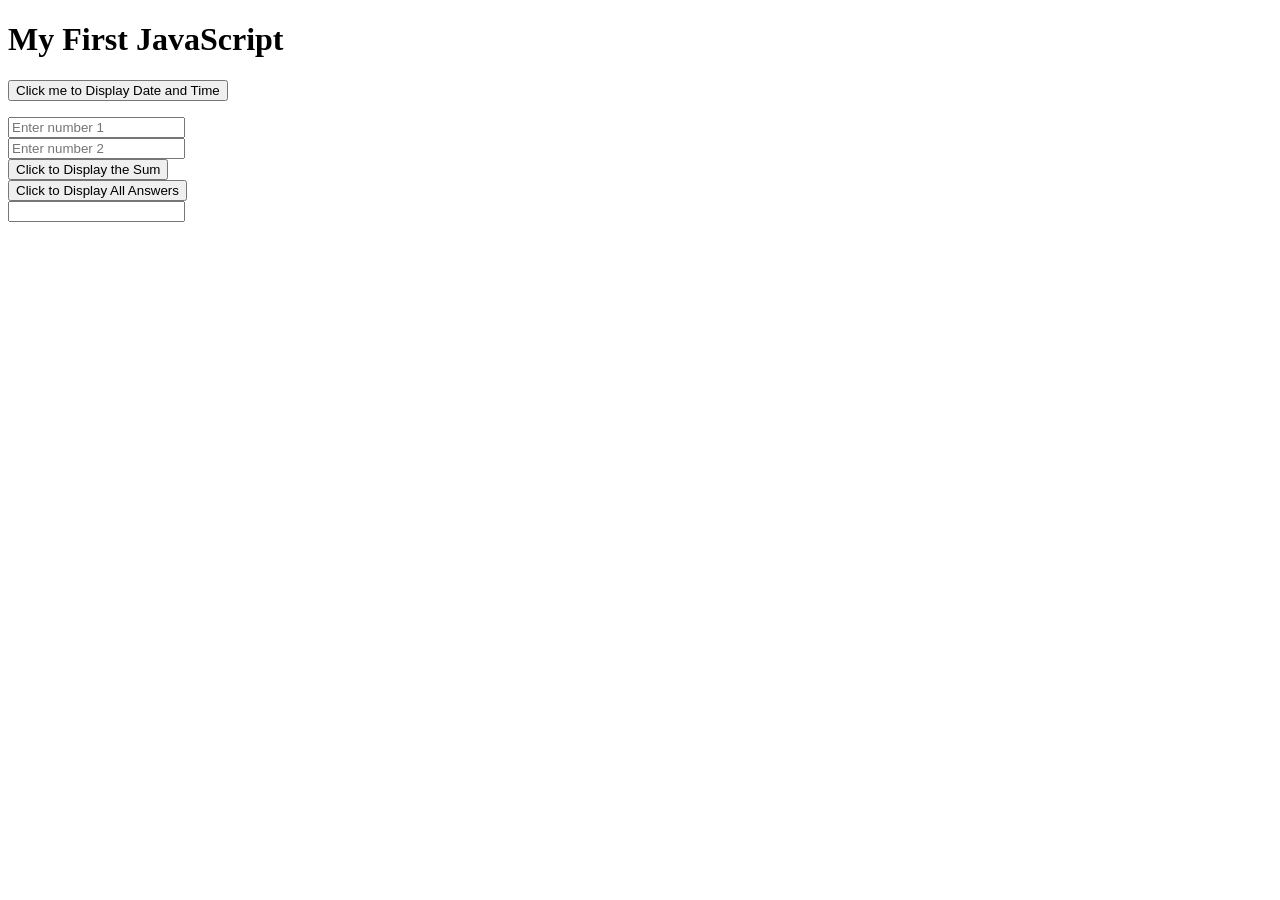
<file: aretmatic.html>
<!DOCTYPE html>
<html lang="en">
<body>

    <h1>My First JavaScript</h1>

    <button type="button" onclick="document.getElementById('demo').innerHTML = Date()">Click me to Display Date and Time</button>

    <p id="demo"></p>

    <input type="text" id="number1" placeholder="Enter number 1"> <br/>
    <input type="text" id="number2" placeholder="Enter number 2"> <br/>
    
    <!-- DALAWANG BUTTONS -->
    <button type="button" onclick="getSum()">Click to Display the Sum</button><br/>
    <button type="button" onclick="calculateAll()">Click to Display All Answers</button><br/>

    <input type="text" id="result" readonly>

</body>
</html>

<script>

function getSum() 
{
    var num1 = parseFloat(document.getElementById("number1").value);
    var num2 = parseFloat(document.getElementById("number2").value);
    var sum = num1 + num2;
    document.getElementById("result").value = "Sum: " + sum;
}
function calculateAll() 
{
    var num1 = parseFloat(document.getElementById("number1").value);
    var num2 = parseFloat(document.getElementById("number2").value);

    var sum = num1 + num2;
    var diff = num1 - num2;
    var prod = num1 * num2;
    var quot = num2 !== 0 ? (num1 / num2) : "Cannot divide by 0";

    document.getElementById("result").value = 
    "Sum: " + sum + " | Diff: " + diff + " | Prod: " + prod + " | Quot: " + quot;
}
</script>
</file>
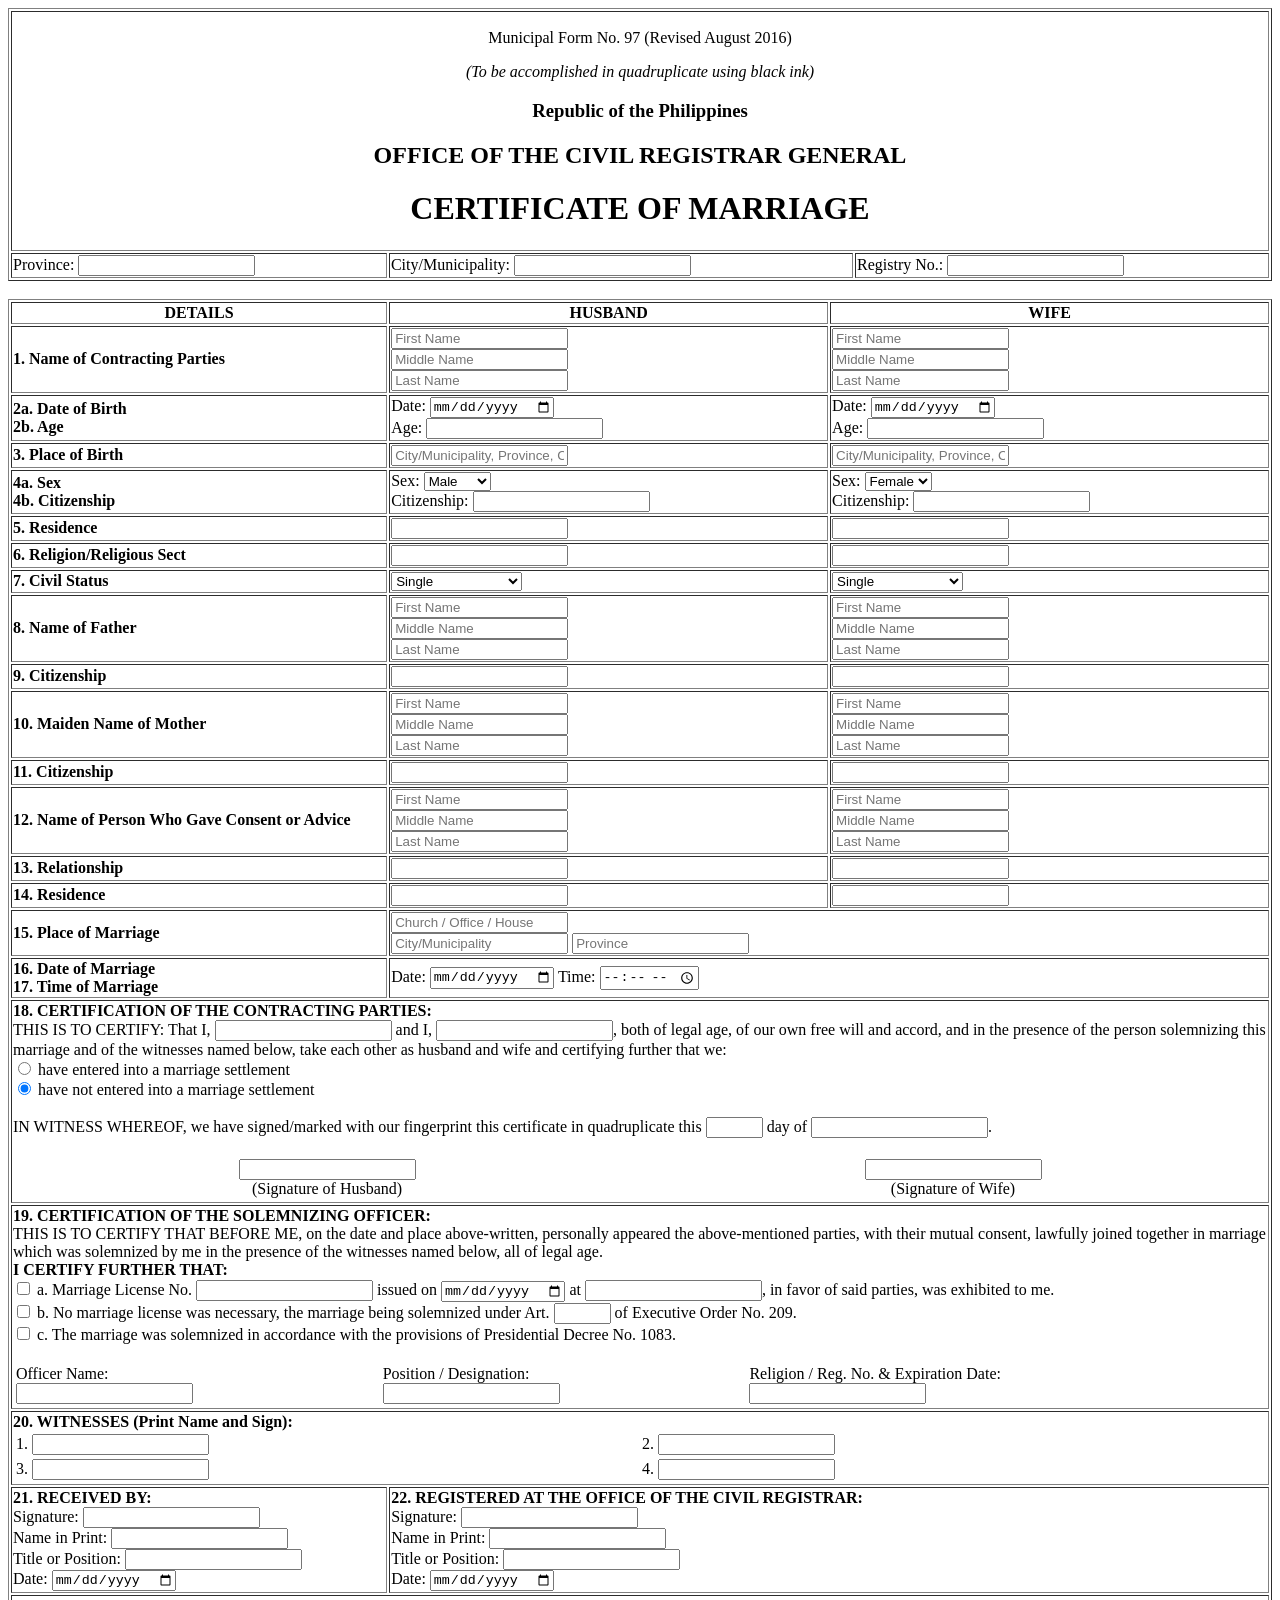
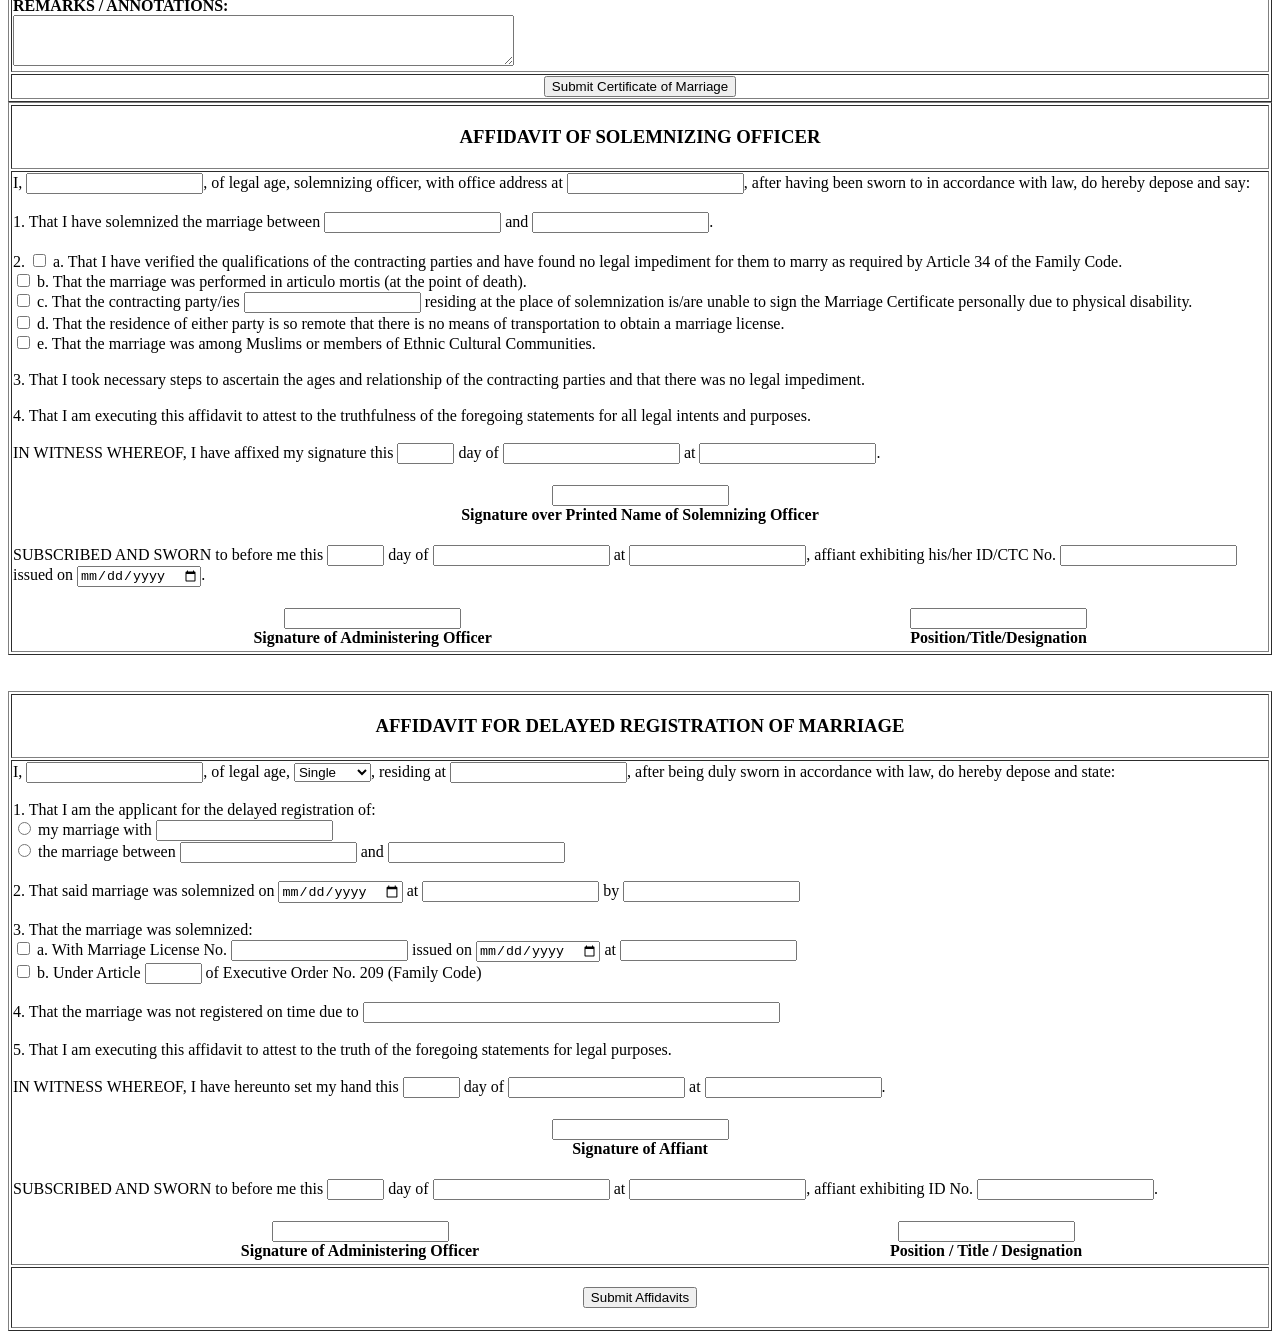
<file: certificate.html>
<!DOCTYPE html>
<html lang="en">
<head>
    <meta charset="UTF-8">
    <title>Certificate of Marriage</title>
</head>
<body>

    <form action="#" method="POST">
        
        <table border="1" width="100%">
            <tr>
                <td colspan="3" align="center">
                    <p>Municipal Form No. 97 (Revised August 2016)</p>
                    <p><i>(To be accomplished in quadruplicate using black ink)</i></p>
                    <h3>Republic of the Philippines</h3>
                    <h2>OFFICE OF THE CIVIL REGISTRAR GENERAL</h2>
                    <h1>CERTIFICATE OF MARRIAGE</h1>
                </td>
            </tr>
            <tr>
                <td>
                    <label for="province">Province:</label> 
                    <input type="text" id="province" name="province">
                </td>
                <td>
                    <label for="city_municipality">City/Municipality:</label> 
                    <input type="text" id="city_municipality" name="city_municipality">
                </td>
                <td>
                    <label for="registry_no">Registry No.:</label> 
                    <input type="text" id="registry_no" name="registry_no">
                </td>
            </tr>
        </table>

        <br>

        <table border="1" width="100%">
            <thead>
                <tr>
                    <th width="30%">DETAILS</th>
                    <th width="35%">HUSBAND</th>
                    <th width="35%">WIFE</th>
                </tr>
            </thead>
            <tbody>
                <tr>
                    <td><b>1. Name of Contracting Parties</b></td>
                    <td>
                        <input type="text" name="h_first_name" placeholder="First Name"><br>
                        <input type="text" name="h_middle_name" placeholder="Middle Name"><br>
                        <input type="text" name="h_last_name" placeholder="Last Name">
                    </td>
                    <td>
                        <input type="text" name="w_first_name" placeholder="First Name"><br>
                        <input type="text" name="w_middle_name" placeholder="Middle Name"><br>
                        <input type="text" name="w_last_name" placeholder="Last Name">
                    </td>
                </tr>

                <tr>
                    <td>
                        <b>2a. Date of Birth</b><br>
                        <b>2b. Age</b>
                    </td>
                    <td>
                        Date: <input type="date" name="h_dob"><br>
                        Age: <input type="number" name="h_age">
                    </td>
                    <td>
                        Date: <input type="date" name="w_dob"><br>
                        Age: <input type="number" name="w_age">
                    </td>
                </tr>

                <tr>
                    <td><b>3. Place of Birth</b></td>
                    <td><input type="text" name="h_pob" placeholder="City/Municipality, Province, Country"></td>
                    <td><input type="text" name="w_pob" placeholder="City/Municipality, Province, Country"></td>
                </tr>

                <tr>
                    <td>
                        <b>4a. Sex</b><br>
                        <b>4b. Citizenship</b>
                    </td>
                    <td>
                        Sex: 
                        <select name="h_sex">
                            <option value="Male">Male</option>
                            <option value="Female">Female</option>
                        </select><br>
                        Citizenship: <input type="text" name="h_citizenship">
                    </td>
                    <td>
                        Sex: 
                        <select name="w_sex">
                            <option value="Male">Male</option>
                            <option value="Female" selected>Female</option>
                        </select><br>
                        Citizenship: <input type="text" name="w_citizenship">
                    </td>
                </tr>

                <tr>
                    <td><b>5. Residence</b></td>
                    <td><input type="text" name="h_residence"></td>
                    <td><input type="text" name="w_residence"></td>
                </tr>

                <tr>
                    <td><b>6. Religion/Religious Sect</b></td>
                    <td><input type="text" name="h_religion"></td>
                    <td><input type="text" name="w_religion"></td>
                </tr>

                <tr>
                    <td><b>7. Civil Status</b></td>
                    <td>
                        <select name="h_civil_status">
                            <option value="Single">Single</option>
                            <option value="Widowed">Widowed</option>
                            <option value="Divorced">Divorced/Annulled</option>
                        </select>
                    </td>
                    <td>
                        <select name="w_civil_status">
                            <option value="Single">Single</option>
                            <option value="Widowed">Widowed</option>
                            <option value="Divorced">Divorced/Annulled</option>
                        </select>
                    </td>
                </tr>

                <tr>
                    <td><b>8. Name of Father</b></td>
                    <td>
                        <input type="text" name="h_father_first" placeholder="First Name"><br>
                        <input type="text" name="h_father_middle" placeholder="Middle Name"><br>
                        <input type="text" name="h_father_last" placeholder="Last Name">
                    </td>
                    <td>
                        <input type="text" name="w_father_first" placeholder="First Name"><br>
                        <input type="text" name="w_father_middle" placeholder="Middle Name"><br>
                        <input type="text" name="w_father_last" placeholder="Last Name">
                    </td>
                </tr>

                <tr>
                    <td><b>9. Citizenship</b></td>
                    <td><input type="text" name="h_father_citizenship"></td>
                    <td><input type="text" name="w_father_citizenship"></td>
                </tr>

                <tr>
                    <td><b>10. Maiden Name of Mother</b></td>
                    <td>
                        <input type="text" name="h_mother_first" placeholder="First Name"><br>
                        <input type="text" name="h_mother_middle" placeholder="Middle Name"><br>
                        <input type="text" name="h_mother_last" placeholder="Last Name">
                    </td>
                    <td>
                        <input type="text" name="w_mother_first" placeholder="First Name"><br>
                        <input type="text" name="w_mother_middle" placeholder="Middle Name"><br>
                        <input type="text" name="w_mother_last" placeholder="Last Name">
                    </td>
                </tr>

                <tr>
                    <td><b>11. Citizenship</b></td>
                    <td><input type="text" name="h_mother_citizenship"></td>
                    <td><input type="text" name="w_mother_citizenship"></td>
                </tr>

                <tr>
                    <td><b>12. Name of Person Who Gave Consent or Advice</b></td>
                    <td>
                        <input type="text" name="h_consent_first" placeholder="First Name"><br>
                        <input type="text" name="h_consent_middle" placeholder="Middle Name"><br>
                        <input type="text" name="h_consent_last" placeholder="Last Name">
                    </td>
                    <td>
                        <input type="text" name="w_consent_first" placeholder="First Name"><br>
                        <input type="text" name="w_consent_middle" placeholder="Middle Name"><br>
                        <input type="text" name="w_consent_last" placeholder="Last Name">
                    </td>
                </tr>

                <tr>
                    <td><b>13. Relationship</b></td>
                    <td><input type="text" name="h_consent_relation"></td>
                    <td><input type="text" name="w_consent_relation"></td>
                </tr>

                <tr>
                    <td><b>14. Residence</b></td>
                    <td><input type="text" name="h_consent_residence"></td>
                    <td><input type="text" name="w_consent_residence"></td>
                </tr>

                <tr>
                    <td><b>15. Place of Marriage</b></td>
                    <td colspan="2">
                        <input type="text" name="place_of_marriage" placeholder="Church / Office / House"><br>
                        <input type="text" name="marriage_city" placeholder="City/Municipality">
                        <input type="text" name="marriage_province" placeholder="Province">
                    </td>
                </tr>
                <tr>
                    <td>
                        <b>16. Date of Marriage</b><br>
                        <b>17. Time of Marriage</b>
                    </td>
                    <td colspan="2">
                        Date: <input type="date" name="date_of_marriage">
                        Time: <input type="time" name="time_of_marriage">
                    </td>
                </tr>

                <tr>
                    <td colspan="3">
                        <b>18. CERTIFICATION OF THE CONTRACTING PARTIES:</b><br>
                        THIS IS TO CERTIFY: That I, <input type="text" name="h_full_name_cert"> and I, <input type="text" name="w_full_name_cert">, both of legal age, of our own free will and accord, and in the presence of the person solemnizing this marriage and of the witnesses named below, take each other as husband and wife and certifying further that we:<br>
                        <input type="radio" id="settlement_yes" name="settlement" value="entered">
                        <label for="settlement_yes">have entered into a marriage settlement</label><br>
                        <input type="radio" id="settlement_no" name="settlement" value="not_entered" checked>
                        <label for="settlement_no">have not entered into a marriage settlement</label><br><br>
                        IN WITNESS WHEREOF, we have signed/marked with our fingerprint this certificate in quadruplicate this <input type="text" name="cert_day" size="5"> day of <input type="text" name="cert_month_year">.<br><br>
                        <table border="0" width="100%">
                            <tr>
                                <td align="center">
                                    <input type="text" name="husband_signature_name"><br>
                                    (Signature of Husband)
                                </td>
                                <td align="center">
                                    <input type="text" name="wife_signature_name"><br>
                                    (Signature of Wife)
                                </td>
                            </tr>
                        </table>
                    </td>
                </tr>

                <tr>
                    <td colspan="3">
                        <b>19. CERTIFICATION OF THE SOLEMNIZING OFFICER:</b><br>
                        THIS IS TO CERTIFY THAT BEFORE ME, on the date and place above-written, personally appeared the above-mentioned parties, with their mutual consent, lawfully joined together in marriage which was solemnized by me in the presence of the witnesses named below, all of legal age.<br>
                        <b>I CERTIFY FURTHER THAT:</b><br>
                        <input type="checkbox" name="lic_type_a"> a. Marriage License No. <input type="text" name="lic_no"> issued on <input type="date" name="lic_date"> at <input type="text" name="lic_place">, in favor of said parties, was exhibited to me.<br>
                        <input type="checkbox" name="lic_type_b"> b. No marriage license was necessary, the marriage being solemnized under Art. <input type="text" name="art_no" size="5"> of Executive Order No. 209.<br>
                        <input type="checkbox" name="lic_type_c"> c. The marriage was solemnized in accordance with the provisions of Presidential Decree No. 1083.<br><br>
                        
                        <table border="0" width="100%">
                            <tr>
                                <td>
                                    <label>Officer Name:</label><br>
                                    <input type="text" name="solemnizing_officer_name">
                                </td>
                                <td>
                                    <label>Position / Designation:</label><br>
                                    <input type="text" name="solemnizing_officer_position">
                                </td>
                                <td>
                                    <label>Religion / Reg. No. & Expiration Date:</label><br>
                                    <input type="text" name="solemnizing_officer_registry">
                                </td>
                            </tr>
                        </table>
                    </td>
                </tr>

                <tr>
                    <td colspan="3">
                        <b>20. WITNESSES (Print Name and Sign):</b><br>
                        <table border="0" width="100%">
                            <tr>
                                <td>1. <input type="text" name="witness_1"></td>
                                <td>2. <input type="text" name="witness_2"></td>
                            </tr>
                            <tr>
                                <td>3. <input type="text" name="witness_3"></td>
                                <td>4. <input type="text" name="witness_4"></td>
                            </tr>
                        </table>
                    </td>
                </tr>

                <tr>
                    <td colspan="1">
                        <b>21. RECEIVED BY:</b><br>
                        Signature: <input type="text" name="rec_by_sig"><br>
                        Name in Print: <input type="text" name="rec_by_name"><br>
                        Title or Position: <input type="text" name="rec_by_title"><br>
                        Date: <input type="date" name="rec_by_date">
                    </td>
                    <td colspan="2">
                        <b>22. REGISTERED AT THE OFFICE OF THE CIVIL REGISTRAR:</b><br>
                        Signature: <input type="text" name="reg_by_sig"><br>
                        Name in Print: <input type="text" name="reg_by_name"><br>
                        Title or Position: <input type="text" name="reg_by_title"><br>
                        Date: <input type="date" name="reg_by_date">
                    </td>
                </tr>

                <tr>
                    <td colspan="3">
                        <label for="remarks"><b>REMARKS / ANNOTATIONS:</b></label><br>
                        <textarea id="remarks" name="remarks" rows="3" cols="60"></textarea>
                    </td>
                </tr>

                <tr>
                    <td colspan="3" align="center">
                        <input type="submit" value="Submit Certificate of Marriage">
                    </td>
                </tr>
            </tbody>
        </table>
        <table border="1" width="100%">
            <tr>
                <td align="center">
                    <h3>AFFIDAVIT OF SOLEMNIZING OFFICER</h3>
                </td>
            </tr>
            <tr>
                <td>
                    I, <input type="text" name="affiant_name">, of legal age, solemnizing officer, with office address at <input type="text" name="affiant_address">, after having been sworn to in accordance with law, do hereby depose and say:<br><br>

                    1. That I have solemnized the marriage between <input type="text" name="husband_name"> and <input type="text" name="wife_name">.<br><br>

                    2. <input type="checkbox" name="cond_a"> a. That I have verified the qualifications of the contracting parties and have found no legal impediment for them to marry as required by Article 34 of the Family Code.<br>
                    <input type="checkbox" name="cond_b"> b. That the marriage was performed in articulo mortis (at the point of death).<br>
                    <input type="checkbox" name="cond_c"> c. That the contracting party/ies <input type="text" name="party_residence_name"> residing at the place of solemnization is/are unable to sign the Marriage Certificate personally due to physical disability.<br>
                    <input type="checkbox" name="cond_d"> d. That the residence of either party is so remote that there is no means of transportation to obtain a marriage license.<br>
                    <input type="checkbox" name="cond_e"> e. That the marriage was among Muslims or members of Ethnic Cultural Communities.<br><br>

                    3. That I took necessary steps to ascertain the ages and relationship of the contracting parties and that there was no legal impediment.<br><br>

                    4. That I am executing this affidavit to attest to the truthfulness of the foregoing statements for all legal intents and purposes.<br><br>

                    IN WITNESS WHEREOF, I have affixed my signature this <input type="text" name="officer_sig_day" size="5"> day of <input type="text" name="officer_sig_month_year"> at <input type="text" name="officer_sig_place">.<br><br>

                    <table border="0" width="100%">
                        <tr>
                            <td align="center">
                                <input type="text" name="solemnizing_officer_sig"><br>
                                <b>Signature over Printed Name of Solemnizing Officer</b>
                            </td>
                        </tr>
                    </table>
                    <br>

                    SUBSCRIBED AND SWORN to before me this <input type="text" name="sworn_day" size="5"> day of <input type="text" name="sworn_month_year"> at <input type="text" name="sworn_place">, affiant exhibiting his/her ID/CTC No. <input type="text" name="officer_id_no"> issued on <input type="date" name="officer_id_date">.<br><br>

                    <table border="0" width="100%">
                        <tr>
                            <td align="center">
                                <input type="text" name="admin_officer_sig"><br>
                                <b>Signature of Administering Officer</b>
                            </td>
                            <td align="center">
                                <input type="text" name="admin_officer_position"><br>
                                <b>Position/Title/Designation</b>
                            </td>
                        </tr>
                    </table>
                </td>
            </tr>
        </table>

        <br><br>

        <table border="1" width="100%">
            <tr>
                <td align="center">
                    <h3>AFFIDAVIT FOR DELAYED REGISTRATION OF MARRIAGE</h3>
                </td>
            </tr>
            <tr>
                <td>
                    I, <input type="text" name="delayed_affiant_name">, of legal age, <select name="delayed_affiant_status"><option value="Single">Single</option><option value="Married">Married</option><option value="Widowed">Widowed</option></select>, residing at <input type="text" name="delayed_affiant_address">, after being duly sworn in accordance with law, do hereby depose and state:<br><br>

                    1. That I am the applicant for the delayed registration of:<br>
                    <input type="radio" name="delayed_type" value="own"> my marriage with <input type="text" name="spouse_name"><br>
                    <input type="radio" name="delayed_type" value="others"> the marriage between <input type="text" name="other_husband"> and <input type="text" name="other_wife"><br><br>

                    2. That said marriage was solemnized on <input type="date" name="delayed_marriage_date"> at <input type="text" name="delayed_marriage_place"> by <input type="text" name="delayed_solemnizer"><br><br>

                    3. That the marriage was solemnized:<br>
                    <input type="checkbox" name="del_lic_yes"> a. With Marriage License No. <input type="text" name="del_lic_no"> issued on <input type="date" name="del_lic_date"> at <input type="text" name="del_lic_place"><br>
                    <input type="checkbox" name="del_lic_no"> b. Under Article <input type="text" name="del_art_no" size="5"> of Executive Order No. 209 (Family Code)<br><br>

                    4. That the marriage was not registered on time due to <input type="text" name="delayed_reason" size="50"><br><br>

                    5. That I am executing this affidavit to attest to the truth of the foregoing statements for legal purposes.<br><br>

                    IN WITNESS WHEREOF, I have hereunto set my hand this <input type="text" name="delayed_sig_day" size="5"> day of <input type="text" name="delayed_sig_month_year"> at <input type="text" name="delayed_sig_place">.<br><br>

                    <table border="0" width="100%">
                        <tr>
                            <td align="center">
                                <input type="text" name="affiant_signature"><br>
                                <b>Signature of Affiant</b>
                            </td>
                        </tr>
                    </table>
                    <br>

                    SUBSCRIBED AND SWORN to before me this <input type="text" name="del_sworn_day" size="5"> day of <input type="text" name="del_sworn_month_year"> at <input type="text" name="del_sworn_place">, affiant exhibiting ID No. <input type="text" name="del_affiant_id">.<br><br>

                    <table border="0" width="100%">
                        <tr>
                            <td align="center">
                                <input type="text" name="del_admin_sig"><br>
                                <b>Signature of Administering Officer</b>
                            </td>
                            <td align="center">
                                <input type="text" name="del_admin_title"><br>
                                <b>Position / Title / Designation</b>
                            </td>
                        </tr>
                    </table>
                </td>
            </tr>
            <tr>
                <td align="center">
                    <br>
                    <input type="submit" value="Submit Affidavits">
                    <br><br>
                </td>
            </tr>
        </table>
    </form>

</body>
</html>
</file>
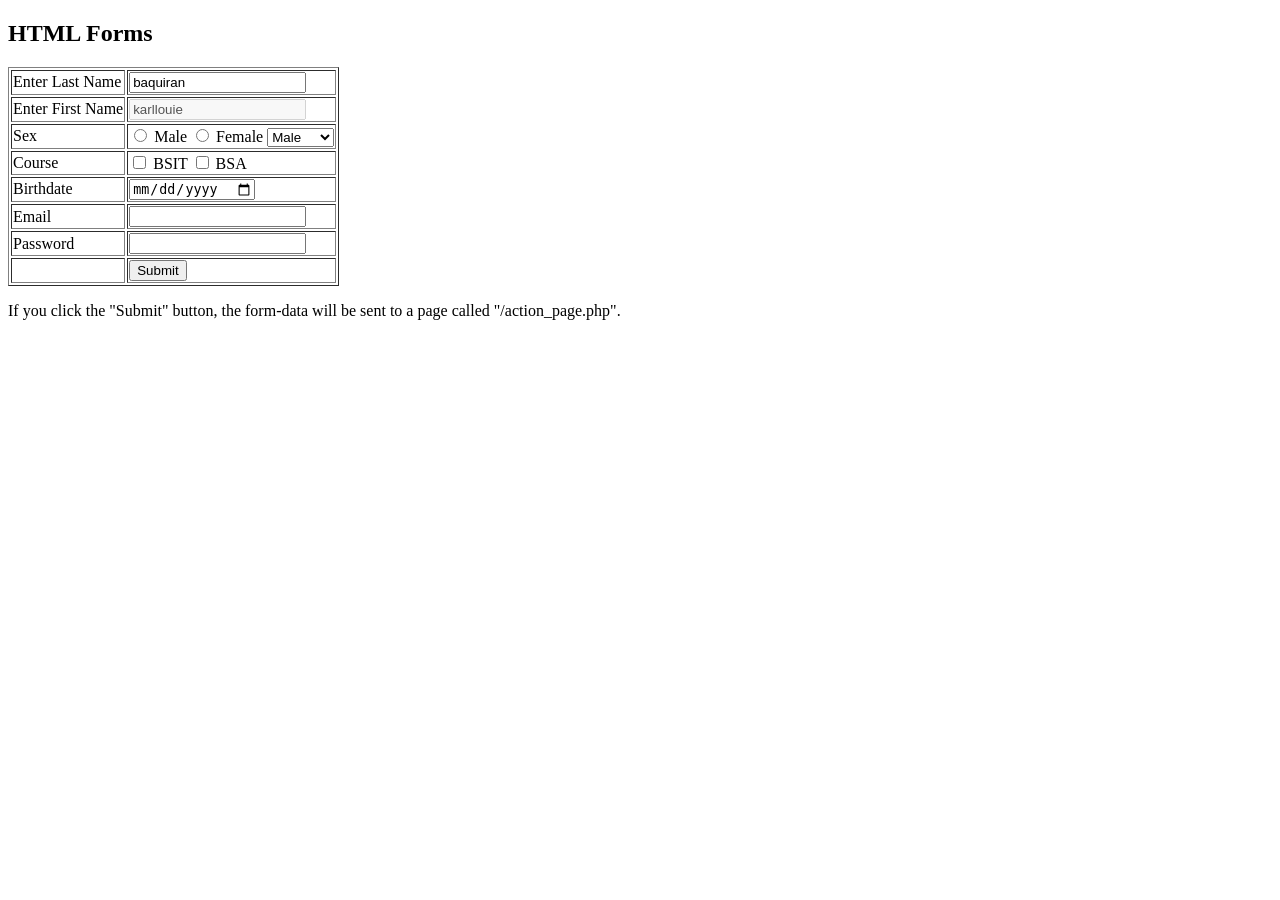
<file: Untitled-1.html>
<!DOCTYPE html>
<html>
<body>

<h2>HTML Forms</h2>

<form action="/action_page.php">
  <input type="hidden" name="id" value="23443234">
  <table border="1">
    <tr>
      <td>Enter Last Name</td>
      <td><input type="text" name="txtLastname" placeholder="Enter Last Name" value="baquiran" readonly/></td>
    </tr>
    <tr>
      <td>Enter First Name</td>
      <td><input type="text" name="txtFirstname" placeholder="Enter First Name" value="karllouie" disabled/></td>
    </tr>
    <tr>
      <td>Sex</td>
      <td>
          <input type="radio" name="sex" value="Male"> Male
          <input type="radio" name="sex" value="Female"/> Female
          <select name="sex">
            <option value="Male">Male</option>
            <option value="Female">Female</option>
          </select>
      </td>
    </tr>
    <tr>
      <td>Course</td>
      <td>
          <input type="checkbox" name="course" value="BSIT"> BSIT
          <input type="checkbox" name="course" value="BSA"/> BSA
      </td>
    </tr>
    <tr>
      <td>Birthdate</td>
      <td>
          <input type="date" name="birthdate" value="" />
      </td>
    </tr>
    <tr>
      <td>Email</td>
      <td>
      <input type="email" name="email" value="" />
      </td>
    </tr>
    <tr>
      <td>Password</td>
      <td>
      <input type="password" name="password" value="" />
      </td>
    </tr>
    
    <tr>
      <td>&nbsp;</td>
      <td><input type="submit" value="Submit"></td>
    </tr>
    
    
  </table>
</form> 

<p>If you click the "Submit" button, the form-data will be sent to a page called "/action_page.php".</p>
</body>
</html>
</file>
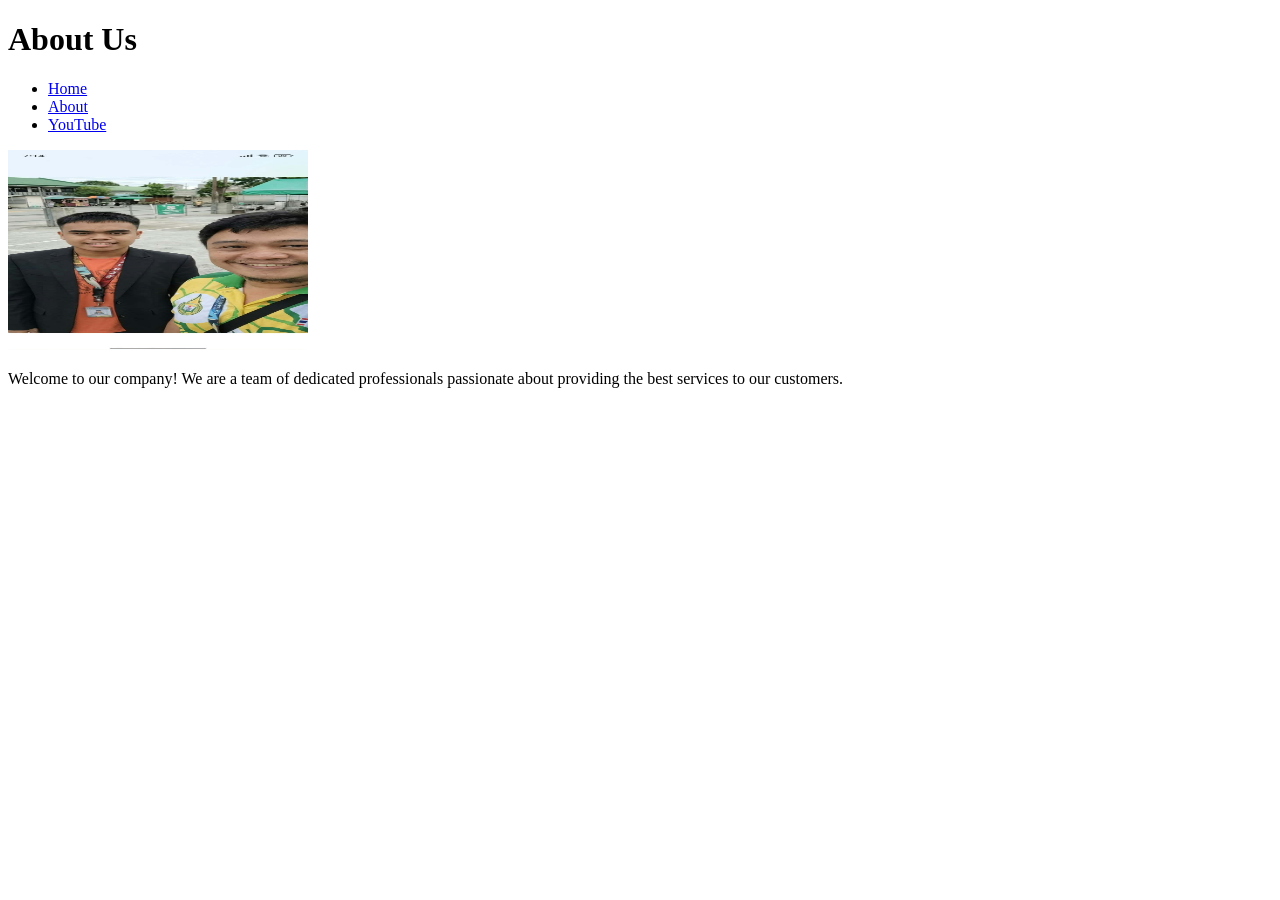
<file: pages/about.html>
<!DOCTYPE html>
<html lang="en">
<head>
    <meta charset="UTF-8">
    <meta name="viewport" content="width=device-width, initial-scale=1.0">
    <title>About Us</title>
</head>
<body>
    <h1>About Us</h1>
    <nav>
        <ul>
            <li><a href="../index.html">Home</a></li>
            <li><a href="about.html">About</a></li>
            <li><a href="https://www.youtube.com">YouTube</a></li>
        </ul>
    </nav>
    <img src="../images/pic1.jpg" width="300" height="200" >
    <p>Welcome to our company! We are a team of dedicated professionals passionate about providing the best services to our customers.</p>
</body>
</html>
</file>
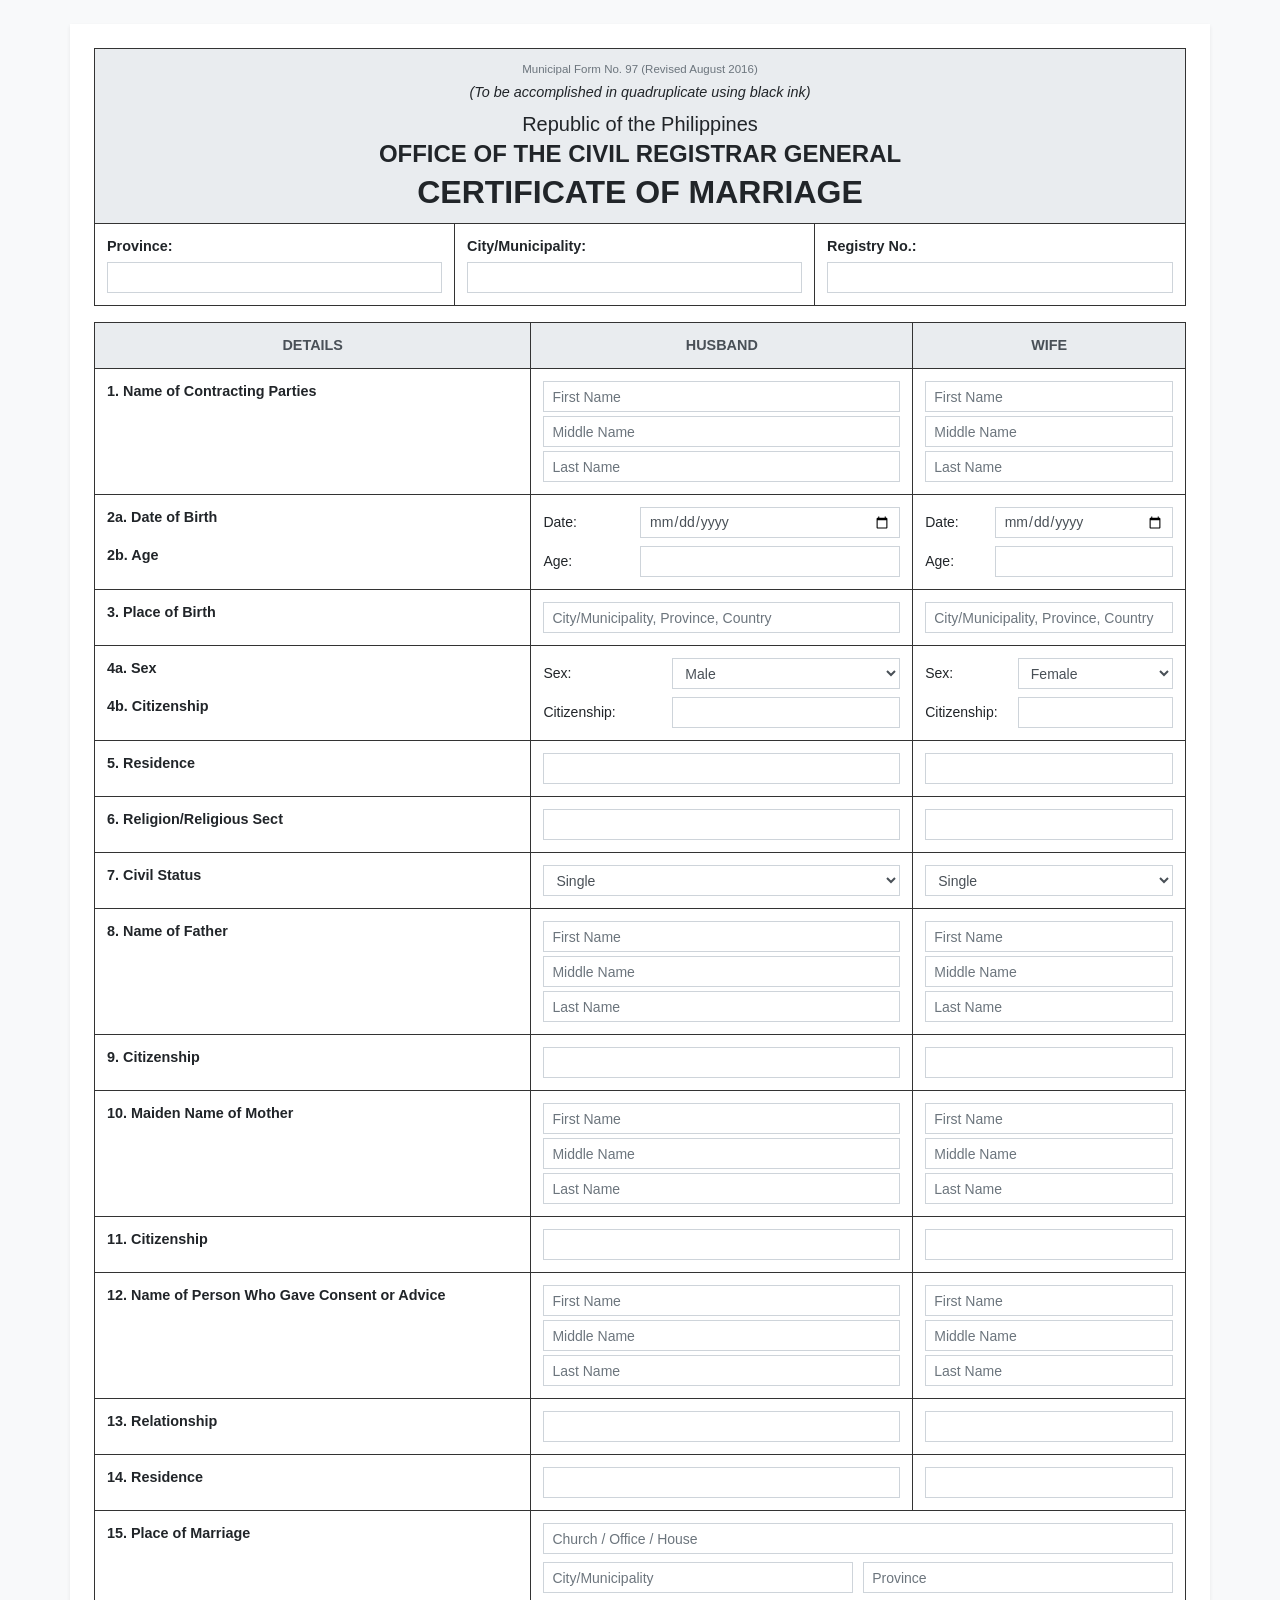
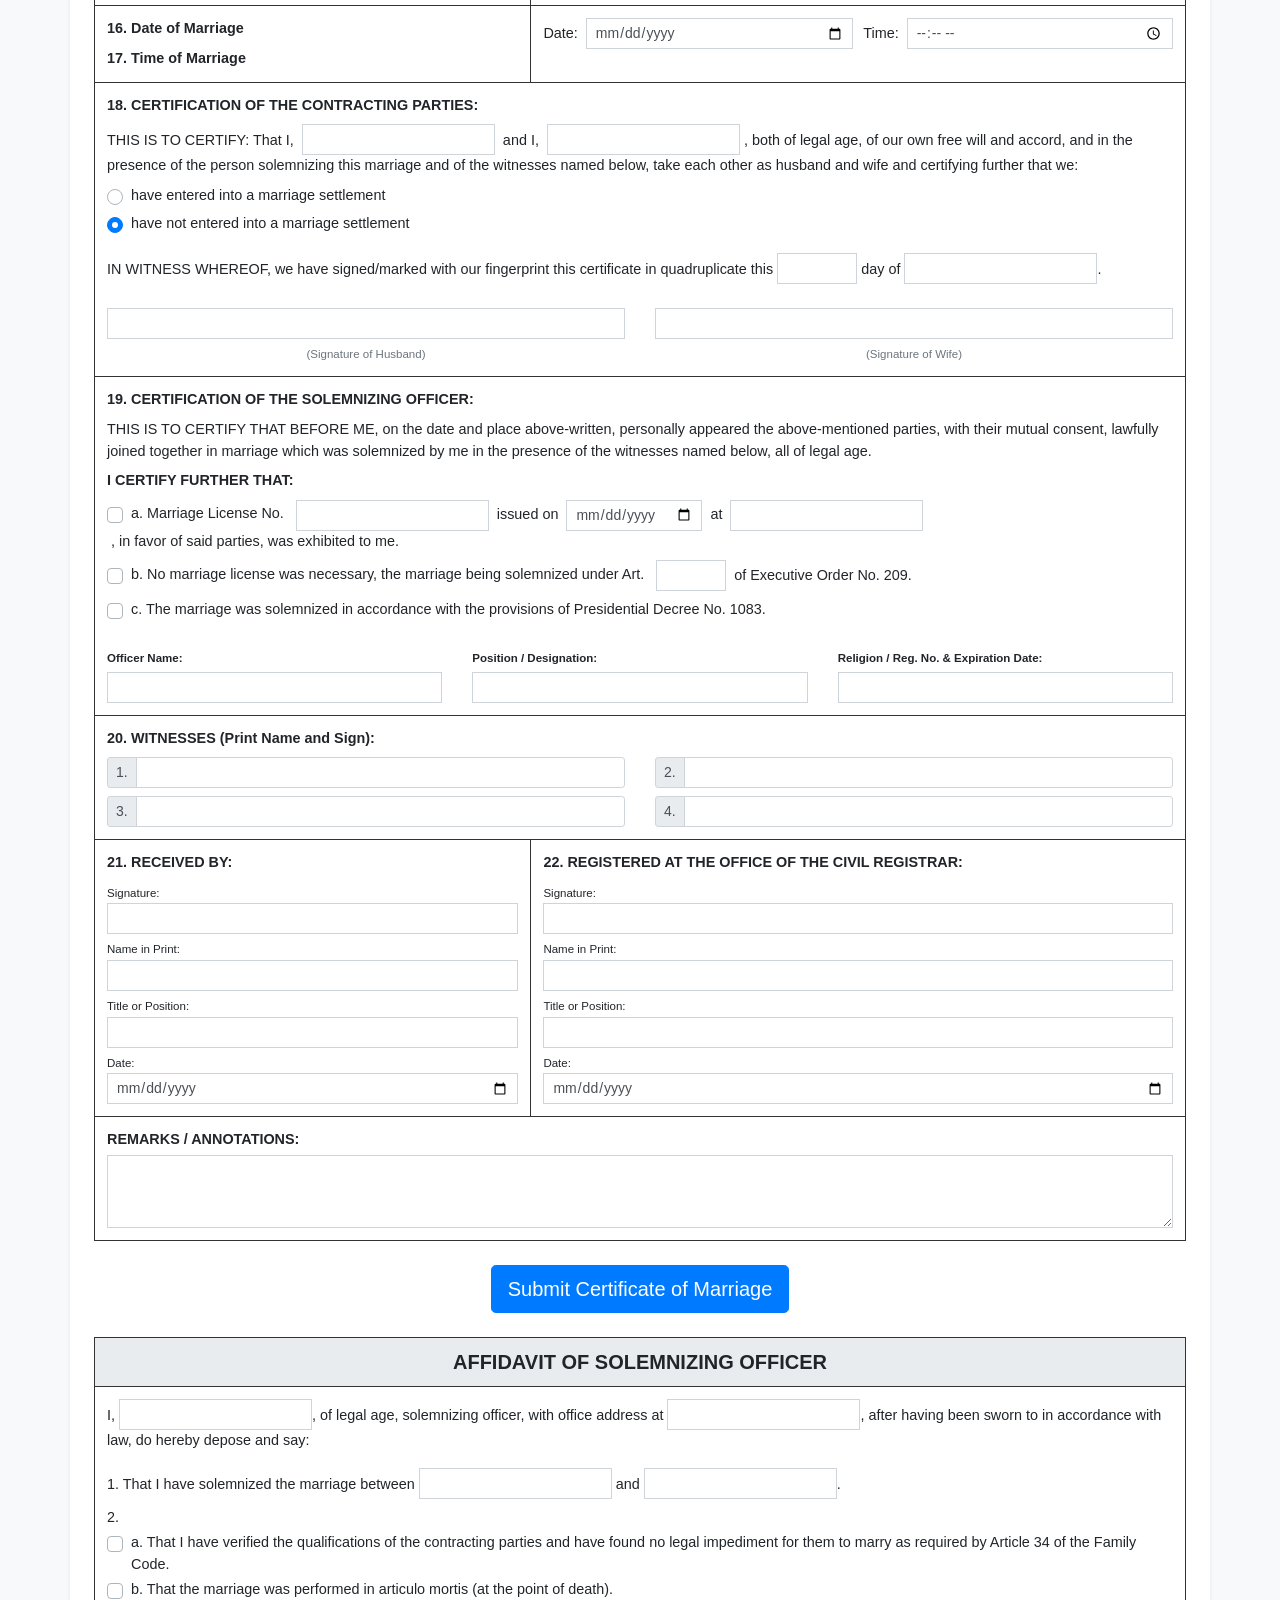
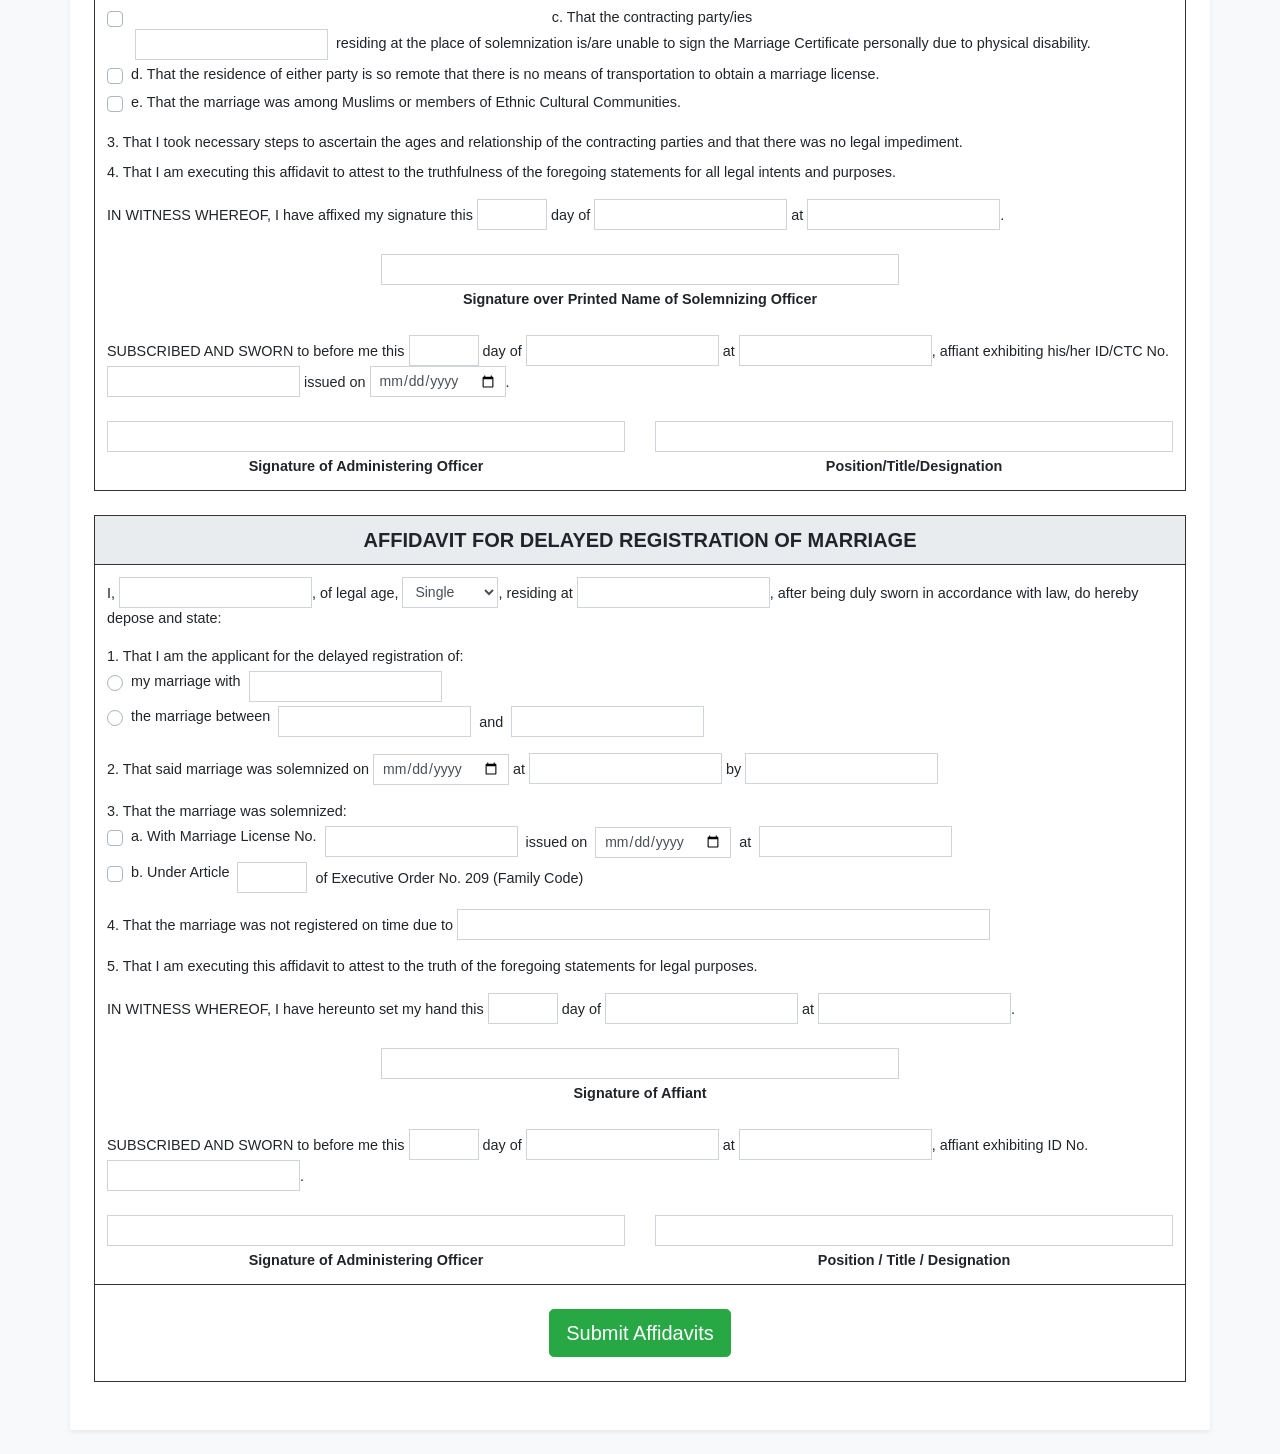
<file: pages/certificate.html>
<!DOCTYPE html>
<html lang="en">
<head>
    <meta charset="UTF-8">
    <meta name="viewport" content="width=device-width, initial-scale=1, shrink-to-fit=no">
    <title>Certificate of Marriage</title>
    <!-- Bootstrap 4 CSS -->
    <link rel="stylesheet" href="https://cdn.jsdelivr.net/npm/bootstrap@4.6.2/dist/css/bootstrap.min.css">
    <style>
        body { font-size: 0.9rem; background-color: #f8f9fa; }
        .table-bordered td, .table-bordered th { border: 1px solid #333 !important; }
        .form-control-sm { border-radius: 0; }
        .bg-light-header { background-color: #e9ecef; }
    </style>
</head>
<body class="py-4">

<div class="container bg-white p-4 shadow-sm">
    <form action="#" method="POST">
        
        <!-- Header Table -->
        <div class="table-responsive mb-3">
            <table class="table table-bordered mb-0">
                <tbody>
                    <tr class="text-center">
                        <td colspan="3" class="bg-light-header">
                            <p class="mb-1 text-muted small">Municipal Form No. 97 (Revised August 2016)</p>
                            <p class="mb-2"><i>(To be accomplished in quadruplicate using black ink)</i></p>
                            <h5 class="mb-1">Republic of the Philippines</h5>
                            <h4 class="mb-1 font-weight-bold">OFFICE OF THE CIVIL REGISTRAR GENERAL</h4>
                            <h2 class="mb-0 font-weight-bold text-uppercase">Certificate of Marriage</h2>
                        </td>
                    </tr>
                    <tr>
                        <td style="width: 33%;">
                            <div class="form-group mb-0">
                                <label for="province" class="font-weight-bold mb-1">Province:</label>
                                <input type="text" class="form-control form-control-sm" id="province" name="province">
                            </div>
                        </td>
                        <td style="width: 33%;">
                            <div class="form-group mb-0">
                                <label for="city_municipality" class="font-weight-bold mb-1">City/Municipality:</label>
                                <input type="text" class="form-control form-control-sm" id="city_municipality" name="city_municipality">
                            </div>
                        </td>
                        <td style="width: 34%;">
                            <div class="form-group mb-0">
                                <label for="registry_no" class="font-weight-bold mb-1">Registry No.:</label>
                                <input type="text" class="form-control form-control-sm" id="registry_no" name="registry_no">
                            </div>
                        </td>
                    </tr>
                </tbody>
            </table>
        </div>

        <!-- Main Form Details -->
        <div class="table-responsive mb-4">
            <table class="table table-bordered mb-0 align-middle">
                <thead class="thead-light text-center">
                    <tr>
                        <th style="width: 30%;">DETAILS</th>
                        <th style="width: 35%;">HUSBAND</th>
                        <th style="width: 35%;">WIFE</th>
                    </tr>
                </thead>
                <tbody>
                    <tr>
                        <td class="font-weight-bold">1. Name of Contracting Parties</td>
                        <td>
                            <input type="text" class="form-control form-control-sm mb-1" name="h_first_name" placeholder="First Name">
                            <input type="text" class="form-control form-control-sm mb-1" name="h_middle_name" placeholder="Middle Name">
                            <input type="text" class="form-control form-control-sm" name="h_last_name" placeholder="Last Name">
                        </td>
                        <td>
                            <input type="text" class="form-control form-control-sm mb-1" name="w_first_name" placeholder="First Name">
                            <input type="text" class="form-control form-control-sm mb-1" name="w_middle_name" placeholder="Middle Name">
                            <input type="text" class="form-control form-control-sm" name="w_last_name" placeholder="Last Name">
                        </td>
                    </tr>

                    <tr>
                        <td>
                            <div class="font-weight-bold">2a. Date of Birth</div>
                            <div class="font-weight-bold mt-3">2b. Age</div>
                        </td>
                        <td>
                            <div class="form-group row mb-2">
                                <label class="col-sm-3 col-form-label col-form-label-sm">Date:</label>
                                <div class="col-sm-9"><input type="date" class="form-control form-control-sm" name="h_dob"></div>
                            </div>
                            <div class="form-group row mb-0">
                                <label class="col-sm-3 col-form-label col-form-label-sm">Age:</label>
                                <div class="col-sm-9"><input type="number" class="form-control form-control-sm" name="h_age"></div>
                            </div>
                        </td>
                        <td>
                            <div class="form-group row mb-2">
                                <label class="col-sm-3 col-form-label col-form-label-sm">Date:</label>
                                <div class="col-sm-9"><input type="date" class="form-control form-control-sm" name="w_dob"></div>
                            </div>
                            <div class="form-group row mb-0">
                                <label class="col-sm-3 col-form-label col-form-label-sm">Age:</label>
                                <div class="col-sm-9"><input type="number" class="form-control form-control-sm" name="w_age"></div>
                            </div>
                        </td>
                    </tr>

                    <tr>
                        <td class="font-weight-bold">3. Place of Birth</td>
                        <td><input type="text" class="form-control form-control-sm" name="h_pob" placeholder="City/Municipality, Province, Country"></td>
                        <td><input type="text" class="form-control form-control-sm" name="w_pob" placeholder="City/Municipality, Province, Country"></td>
                    </tr>

                    <tr>
                        <td>
                            <div class="font-weight-bold">4a. Sex</div>
                            <div class="font-weight-bold mt-3">4b. Citizenship</div>
                        </td>
                        <td>
                            <div class="form-group row mb-2">
                                <label class="col-sm-4 col-form-label col-form-label-sm">Sex:</label>
                                <div class="col-sm-8">
                                    <select class="form-control form-control-sm" name="h_sex">
                                        <option value="Male">Male</option>
                                        <option value="Female">Female</option>
                                    </select>
                                </div>
                            </div>
                            <div class="form-group row mb-0">
                                <label class="col-sm-4 col-form-label col-form-label-sm">Citizenship:</label>
                                <div class="col-sm-8"><input type="text" class="form-control form-control-sm" name="h_citizenship"></div>
                            </div>
                        </td>
                        <td>
                            <div class="form-group row mb-2">
                                <label class="col-sm-4 col-form-label col-form-label-sm">Sex:</label>
                                <div class="col-sm-8">
                                    <select class="form-control form-control-sm" name="w_sex">
                                        <option value="Male">Male</option>
                                        <option value="Female" selected>Female</option>
                                    </select>
                                </div>
                            </div>
                            <div class="form-group row mb-0">
                                <label class="col-sm-4 col-form-label col-form-label-sm">Citizenship:</label>
                                <div class="col-sm-8"><input type="text" class="form-control form-control-sm" name="w_citizenship"></div>
                            </div>
                        </td>
                    </tr>

                    <tr>
                        <td class="font-weight-bold">5. Residence</td>
                        <td><input type="text" class="form-control form-control-sm" name="h_residence"></td>
                        <td><input type="text" class="form-control form-control-sm" name="w_residence"></td>
                    </tr>

                    <tr>
                        <td class="font-weight-bold">6. Religion/Religious Sect</td>
                        <td><input type="text" class="form-control form-control-sm" name="h_religion"></td>
                        <td><input type="text" class="form-control form-control-sm" name="w_religion"></td>
                    </tr>

                    <tr>
                        <td class="font-weight-bold">7. Civil Status</td>
                        <td>
                            <select class="form-control form-control-sm" name="h_civil_status">
                                <option value="Single">Single</option>
                                <option value="Widowed">Widowed</option>
                                <option value="Divorced">Divorced/Annulled</option>
                            </select>
                        </td>
                        <td>
                            <select class="form-control form-control-sm" name="w_civil_status">
                                <option value="Single">Single</option>
                                <option value="Widowed">Widowed</option>
                                <option value="Divorced">Divorced/Annulled</option>
                            </select>
                        </td>
                    </tr>

                    <tr>
                        <td class="font-weight-bold">8. Name of Father</td>
                        <td>
                            <input type="text" class="form-control form-control-sm mb-1" name="h_father_first" placeholder="First Name">
                            <input type="text" class="form-control form-control-sm mb-1" name="h_father_middle" placeholder="Middle Name">
                            <input type="text" class="form-control form-control-sm" name="h_father_last" placeholder="Last Name">
                        </td>
                        <td>
                            <input type="text" class="form-control form-control-sm mb-1" name="w_father_first" placeholder="First Name">
                            <input type="text" class="form-control form-control-sm mb-1" name="w_father_middle" placeholder="Middle Name">
                            <input type="text" class="form-control form-control-sm" name="w_father_last" placeholder="Last Name">
                        </td>
                    </tr>

                    <tr>
                        <td class="font-weight-bold">9. Citizenship</td>
                        <td><input type="text" class="form-control form-control-sm" name="h_father_citizenship"></td>
                        <td><input type="text" class="form-control form-control-sm" name="w_father_citizenship"></td>
                    </tr>

                    <tr>
                        <td class="font-weight-bold">10. Maiden Name of Mother</td>
                        <td>
                            <input type="text" class="form-control form-control-sm mb-1" name="h_mother_first" placeholder="First Name">
                            <input type="text" class="form-control form-control-sm mb-1" name="h_mother_middle" placeholder="Middle Name">
                            <input type="text" class="form-control form-control-sm" name="h_mother_last" placeholder="Last Name">
                        </td>
                        <td>
                            <input type="text" class="form-control form-control-sm mb-1" name="w_mother_first" placeholder="First Name">
                            <input type="text" class="form-control form-control-sm mb-1" name="w_mother_middle" placeholder="Middle Name">
                            <input type="text" class="form-control form-control-sm" name="w_mother_last" placeholder="Last Name">
                        </td>
                    </tr>

                    <tr>
                        <td class="font-weight-bold">11. Citizenship</td>
                        <td><input type="text" class="form-control form-control-sm" name="h_mother_citizenship"></td>
                        <td><input type="text" class="form-control form-control-sm" name="w_mother_citizenship"></td>
                    </tr>

                    <tr>
                        <td class="font-weight-bold">12. Name of Person Who Gave Consent or Advice</td>
                        <td>
                            <input type="text" class="form-control form-control-sm mb-1" name="h_consent_first" placeholder="First Name">
                            <input type="text" class="form-control form-control-sm mb-1" name="h_consent_middle" placeholder="Middle Name">
                            <input type="text" class="form-control form-control-sm" name="h_consent_last" placeholder="Last Name">
                        </td>
                        <td>
                            <input type="text" class="form-control form-control-sm mb-1" name="w_consent_first" placeholder="First Name">
                            <input type="text" class="form-control form-control-sm mb-1" name="w_consent_middle" placeholder="Middle Name">
                            <input type="text" class="form-control form-control-sm" name="w_consent_last" placeholder="Last Name">
                        </td>
                    </tr>

                    <tr>
                        <td class="font-weight-bold">13. Relationship</td>
                        <td><input type="text" class="form-control form-control-sm" name="h_consent_relation"></td>
                        <td><input type="text" class="form-control form-control-sm" name="w_consent_relation"></td>
                    </tr>

                    <tr>
                        <td class="font-weight-bold">14. Residence</td>
                        <td><input type="text" class="form-control form-control-sm" name="h_consent_residence"></td>
                        <td><input type="text" class="form-control form-control-sm" name="w_consent_residence"></td>
                    </tr>

                    <tr>
                        <td class="font-weight-bold">15. Place of Marriage</td>
                        <td colspan="2">
                            <input type="text" class="form-control form-control-sm mb-2" name="place_of_marriage" placeholder="Church / Office / House">
                            <div class="form-row">
                                <div class="col-md-6 mb-2 mb-md-0">
                                    <input type="text" class="form-control form-control-sm" name="marriage_city" placeholder="City/Municipality">
                                </div>
                                <div class="col-md-6">
                                    <input type="text" class="form-control form-control-sm" name="marriage_province" placeholder="Province">
                                </div>
                            </div>
                        </td>
                    </tr>

                    <tr>
                        <td>
                            <div class="font-weight-bold">16. Date of Marriage</div>
                            <div class="font-weight-bold mt-2">17. Time of Marriage</div>
                        </td>
                        <td colspan="2">
                            <div class="form-row">
                                <div class="col-md-6 mb-2 mb-md-0 d-flex align-items-center">
                                    <label class="mr-2 mb-0">Date:</label>
                                    <input type="date" class="form-control form-control-sm" name="date_of_marriage">
                                </div>
                                <div class="col-md-6 d-flex align-items-center">
                                    <label class="mr-2 mb-0">Time:</label>
                                    <input type="time" class="form-control form-control-sm" name="time_of_marriage">
                                </div>
                            </div>
                        </td>
                    </tr>

                    <tr>
                        <td colspan="3">
                            <strong class="d-block mb-2">18. CERTIFICATION OF THE CONTRACTING PARTIES:</strong>
                            <p class="mb-2">
                                THIS IS TO CERTIFY: That I, 
                                <input type="text" class="form-control form-control-sm d-inline-block w-auto mx-1" name="h_full_name_cert"> 
                                and I, 
                                <input type="text" class="form-control form-control-sm d-inline-block w-auto mx-1" name="w_full_name_cert">, 
                                both of legal age, of our own free will and accord, and in the presence of the person solemnizing this marriage and of the witnesses named below, take each other as husband and wife and certifying further that we:
                            </p>
                            
                            <div class="custom-control custom-radio mb-1">
                                <input type="radio" id="settlement_yes" name="settlement" value="entered" class="custom-control-input">
                                <label class="custom-control-label" for="settlement_yes">have entered into a marriage settlement</label>
                            </div>
                            <div class="custom-control custom-radio mb-3">
                                <input type="radio" id="settlement_no" name="settlement" value="not_entered" class="custom-control-input" checked>
                                <label class="custom-control-label" for="settlement_no">have not entered into a marriage settlement</label>
                            </div>

                            <p class="mb-4">
                                IN WITNESS WHEREOF, we have signed/marked with our fingerprint this certificate in quadruplicate this 
                                <input type="text" class="form-control form-control-sm d-inline-block" style="width: 80px;" name="cert_day"> 
                                day of 
                                <input type="text" class="form-control form-control-sm d-inline-block w-auto" name="cert_month_year">.
                            </p>

                            <div class="row text-center mt-3">
                                <div class="col-md-6 mb-3 mb-md-0">
                                    <input type="text" class="form-control form-control-sm mb-1 text-center" name="husband_signature_name">
                                    <small class="text-muted">(Signature of Husband)</small>
                                </div>
                                <div class="col-md-6">
                                    <input type="text" class="form-control form-control-sm mb-1 text-center" name="wife_signature_name">
                                    <small class="text-muted">(Signature of Wife)</small>
                                </div>
                            </div>
                        </td>
                    </tr>

                    <tr>
                        <td colspan="3">
                            <strong class="d-block mb-2">19. CERTIFICATION OF THE SOLEMNIZING OFFICER:</strong>
                            <p class="mb-2">THIS IS TO CERTIFY THAT BEFORE ME, on the date and place above-written, personally appeared the above-mentioned parties, with their mutual consent, lawfully joined together in marriage which was solemnized by me in the presence of the witnesses named below, all of legal age.</p>
                            <strong class="d-block mb-2">I CERTIFY FURTHER THAT:</strong>
                            
                            <div class="form-inline mb-2">
                                <div class="custom-control custom-checkbox mr-2">
                                    <input type="checkbox" class="custom-control-input" id="lic_type_a" name="lic_type_a">
                                    <label class="custom-control-label" for="lic_type_a">a. Marriage License No.</label>
                                </div>
                                <input type="text" class="form-control form-control-sm mx-1 mb-1 mb-sm-0" name="lic_no">
                                <span class="mx-1">issued on</span>
                                <input type="date" class="form-control form-control-sm mx-1 mb-1 mb-sm-0" name="lic_date">
                                <span class="mx-1">at</span>
                                <input type="text" class="form-control form-control-sm mx-1" name="lic_place">
                                <span class="ml-1">, in favor of said parties, was exhibited to me.</span>
                            </div>

                            <div class="form-inline mb-2">
                                <div class="custom-control custom-checkbox mr-2">
                                    <input type="checkbox" class="custom-control-input" id="lic_type_b" name="lic_type_b">
                                    <label class="custom-control-label" for="lic_type_b">b. No marriage license was necessary, the marriage being solemnized under Art.</label>
                                </div>
                                <input type="text" class="form-control form-control-sm mx-1" style="width: 70px;" name="art_no">
                                <span class="ml-1">of Executive Order No. 209.</span>
                            </div>

                            <div class="custom-control custom-checkbox mb-4">
                                <input type="checkbox" class="custom-control-input" id="lic_type_c" name="lic_type_c">
                                <label class="custom-control-label" for="lic_type_c">c. The marriage was solemnized in accordance with the provisions of Presidential Decree No. 1083.</label>
                            </div>

                            <div class="row">
                                <div class="col-md-4 mb-2 mb-md-0">
                                    <label class="small font-weight-bold mb-1">Officer Name:</label>
                                    <input type="text" class="form-control form-control-sm" name="solemnizing_officer_name">
                                </div>
                                <div class="col-md-4 mb-2 mb-md-0">
                                    <label class="small font-weight-bold mb-1">Position / Designation:</label>
                                    <input type="text" class="form-control form-control-sm" name="solemnizing_officer_position">
                                </div>
                                <div class="col-md-4">
                                    <label class="small font-weight-bold mb-1">Religion / Reg. No. & Expiration Date:</label>
                                    <input type="text" class="form-control form-control-sm" name="solemnizing_officer_registry">
                                </div>
                            </div>
                        </td>
                    </tr>

                    <tr>
                        <td colspan="3">
                            <strong class="d-block mb-2">20. WITNESSES (Print Name and Sign):</strong>
                            <div class="row">
                                <div class="col-md-6 mb-2">
                                    <div class="input-group input-group-sm">
                                        <div class="input-group-prepend"><span class="input-group-text">1.</span></div>
                                        <input type="text" class="form-control" name="witness_1">
                                    </div>
                                </div>
                                <div class="col-md-6 mb-2">
                                    <div class="input-group input-group-sm">
                                        <div class="input-group-prepend"><span class="input-group-text">2.</span></div>
                                        <input type="text" class="form-control" name="witness_2">
                                    </div>
                                </div>
                                <div class="col-md-6 mb-2 mb-md-0">
                                    <div class="input-group input-group-sm">
                                        <div class="input-group-prepend"><span class="input-group-text">3.</span></div>
                                        <input type="text" class="form-control" name="witness_3">
                                    </div>
                                </div>
                                <div class="col-md-6">
                                    <div class="input-group input-group-sm">
                                        <div class="input-group-prepend"><span class="input-group-text">4.</span></div>
                                        <input type="text" class="form-control" name="witness_4">
                                    </div>
                                </div>
                            </div>
                        </td>
                    </tr>

                    <tr>
                        <td style="width: 40%;">
                            <strong class="d-block mb-2">21. RECEIVED BY:</strong>
                            <div class="form-group mb-1">
                                <label class="small mb-0">Signature:</label>
                                <input type="text" class="form-control form-control-sm" name="rec_by_sig">
                            </div>
                            <div class="form-group mb-1">
                                <label class="small mb-0">Name in Print:</label>
                                <input type="text" class="form-control form-control-sm" name="rec_by_name">
                            </div>
                            <div class="form-group mb-1">
                                <label class="small mb-0">Title or Position:</label>
                                <input type="text" class="form-control form-control-sm" name="rec_by_title">
                            </div>
                            <div class="form-group mb-0">
                                <label class="small mb-0">Date:</label>
                                <input type="date" class="form-control form-control-sm" name="rec_by_date">
                            </div>
                        </td>
                        <td colspan="2">
                            <strong class="d-block mb-2">22. REGISTERED AT THE OFFICE OF THE CIVIL REGISTRAR:</strong>
                            <div class="form-group mb-1">
                                <label class="small mb-0">Signature:</label>
                                <input type="text" class="form-control form-control-sm" name="reg_by_sig">
                            </div>
                            <div class="form-group mb-1">
                                <label class="small mb-0">Name in Print:</label>
                                <input type="text" class="form-control form-control-sm" name="reg_by_name">
                            </div>
                            <div class="form-group mb-1">
                                <label class="small mb-0">Title or Position:</label>
                                <input type="text" class="form-control form-control-sm" name="reg_by_title">
                            </div>
                            <div class="form-group mb-0">
                                <label class="small mb-0">Date:</label>
                                <input type="date" class="form-control form-control-sm" name="reg_by_date">
                            </div>
                        </td>
                    </tr>

                    <tr>
                        <td colspan="3">
                            <label for="remarks" class="font-weight-bold mb-1">REMARKS / ANNOTATIONS:</label>
                            <textarea id="remarks" name="remarks" class="form-control form-control-sm" rows="3"></textarea>
                        </td>
                    </tr>
                </tbody>
            </table>
        </div>

        <div class="text-center mb-4">
            <button type="submit" class="btn btn-primary btn-lg">Submit Certificate of Marriage</button>
        </div>

        <!-- Affidavit of Solemnizing Officer -->
        <div class="table-responsive mb-4">
            <table class="table table-bordered mb-0">
                <thead>
                    <tr class="text-center bg-light-header">
                        <th><h5 class="mb-0 font-weight-bold">AFFIDAVIT OF SOLEMNIZING OFFICER</h5></th>
                    </tr>
                </thead>
                <tbody>
                    <tr>
                        <td>
                            <p class="mb-3">
                                I, <input type="text" class="form-control form-control-sm d-inline-block w-auto" name="affiant_name">, of legal age, solemnizing officer, with office address at 
                                <input type="text" class="form-control form-control-sm d-inline-block w-auto" name="affiant_address">, after having been sworn to in accordance with law, do hereby depose and say:
                            </p>

                            <p class="mb-2">1. That I have solemnized the marriage between <input type="text" class="form-control form-control-sm d-inline-block w-auto" name="husband_name"> and <input type="text" class="form-control form-control-sm d-inline-block w-auto" name="wife_name">.</p>

                            <p class="mb-1">2.</p>
                            <div class="custom-control custom-checkbox mb-1 pl-4">
                                <input type="checkbox" class="custom-control-input" id="cond_a" name="cond_a">
                                <label class="custom-control-label" for="cond_a">a. That I have verified the qualifications of the contracting parties and have found no legal impediment for them to marry as required by Article 34 of the Family Code.</label>
                            </div>
                            <div class="custom-control custom-checkbox mb-1 pl-4">
                                <input type="checkbox" class="custom-control-input" id="cond_b" name="cond_b">
                                <label class="custom-control-label" for="cond_b">b. That the marriage was performed in articulo mortis (at the point of death).</label>
                            </div>
                            <div class="custom-control custom-checkbox mb-1 pl-4 form-inline d-block">
                                <input type="checkbox" class="custom-control-input" id="cond_c" name="cond_c">
                                <label class="custom-control-label" for="cond_c">c. That the contracting party/ies </label>
                                <input type="text" class="form-control form-control-sm d-inline-block w-auto mx-1" name="party_residence_name"> 
                                <span>residing at the place of solemnization is/are unable to sign the Marriage Certificate personally due to physical disability.</span>
                            </div>
                            <div class="custom-control custom-checkbox mb-1 pl-4">
                                <input type="checkbox" class="custom-control-input" id="cond_d" name="cond_d">
                                <label class="custom-control-label" for="cond_d">d. That the residence of either party is so remote that there is no means of transportation to obtain a marriage license.</label>
                            </div>
                            <div class="custom-control custom-checkbox mb-3 pl-4">
                                <input type="checkbox" class="custom-control-input" id="cond_e" name="cond_e">
                                <label class="custom-control-label" for="cond_e">e. That the marriage was among Muslims or members of Ethnic Cultural Communities.</label>
                            </div>

                            <p class="mb-2">3. That I took necessary steps to ascertain the ages and relationship of the contracting parties and that there was no legal impediment.</p>
                            <p class="mb-3">4. That I am executing this affidavit to attest to the truthfulness of the foregoing statements for all legal intents and purposes.</p>

                            <p class="mb-4">
                                IN WITNESS WHEREOF, I have affixed my signature this 
                                <input type="text" class="form-control form-control-sm d-inline-block" style="width: 70px;" name="officer_sig_day"> 
                                day of <input type="text" class="form-control form-control-sm d-inline-block w-auto" name="officer_sig_month_year"> 
                                at <input type="text" class="form-control form-control-sm d-inline-block w-auto" name="officer_sig_place">.
                            </p>

                            <div class="row text-center mb-4">
                                <div class="col-md-6 offset-md-3">
                                    <input type="text" class="form-control form-control-sm mb-1 text-center" name="solemnizing_officer_sig">
                                    <strong>Signature over Printed Name of Solemnizing Officer</strong>
                                </div>
                            </div>

                            <p class="mb-4">
                                SUBSCRIBED AND SWORN to before me this 
                                <input type="text" class="form-control form-control-sm d-inline-block" style="width: 70px;" name="sworn_day"> 
                                day of <input type="text" class="form-control form-control-sm d-inline-block w-auto" name="sworn_month_year"> 
                                at <input type="text" class="form-control form-control-sm d-inline-block w-auto" name="sworn_place">, 
                                affiant exhibiting his/her ID/CTC No. <input type="text" class="form-control form-control-sm d-inline-block w-auto" name="officer_id_no"> 
                                issued on <input type="date" class="form-control form-control-sm d-inline-block w-auto" name="officer_id_date">.
                            </p>

                            <div class="row text-center">
                                <div class="col-md-6 mb-3 mb-md-0">
                                    <input type="text" class="form-control form-control-sm mb-1 text-center" name="admin_officer_sig">
                                    <strong>Signature of Administering Officer</strong>
                                </div>
                                <div class="col-md-6">
                                    <input type="text" class="form-control form-control-sm mb-1 text-center" name="admin_officer_position">
                                    <strong>Position/Title/Designation</strong>
                                </div>
                            </div>
                        </td>
                    </tr>
                </tbody>
            </table>
        </div>

        <!-- Affidavit for Delayed Registration -->
        <div class="table-responsive mb-4">
            <table class="table table-bordered mb-0">
                <thead>
                    <tr class="text-center bg-light-header">
                        <th><h5 class="mb-0 font-weight-bold">AFFIDAVIT FOR DELAYED REGISTRATION OF MARRIAGE</h5></th>
                    </tr>
                </thead>
                <tbody>
                    <tr>
                        <td>
                            <p class="mb-3">
                                I, <input type="text" class="form-control form-control-sm d-inline-block w-auto" name="delayed_affiant_name">, 
                                of legal age, 
                                <select class="form-control form-control-sm d-inline-block w-auto" name="delayed_affiant_status">
                                    <option value="Single">Single</option>
                                    <option value="Married">Married</option>
                                    <option value="Widowed">Widowed</option>
                                </select>, 
                                residing at <input type="text" class="form-control form-control-sm d-inline-block w-auto" name="delayed_affiant_address">, 
                                after being duly sworn in accordance with law, do hereby depose and state:
                            </p>

                            <p class="mb-1">1. That I am the applicant for the delayed registration of:</p>
                            <div class="custom-control custom-radio mb-1 pl-4">
                                <input type="radio" id="delayed_own" name="delayed_type" value="own" class="custom-control-input">
                                <label class="custom-control-label" for="delayed_own">my marriage with </label>
                                <input type="text" class="form-control form-control-sm d-inline-block w-auto ml-1" name="spouse_name">
                            </div>
                            <div class="custom-control custom-radio mb-3 pl-4">
                                <input type="radio" id="delayed_others" name="delayed_type" value="others" class="custom-control-input">
                                <label class="custom-control-label" for="delayed_others">the marriage between </label>
                                <input type="text" class="form-control form-control-sm d-inline-block w-auto mx-1" name="other_husband">
                                <span>and</span>
                                <input type="text" class="form-control form-control-sm d-inline-block w-auto ml-1" name="other_wife">
                            </div>

                            <p class="mb-3">
                                2. That said marriage was solemnized on 
                                <input type="date" class="form-control form-control-sm d-inline-block w-auto" name="delayed_marriage_date"> 
                                at <input type="text" class="form-control form-control-sm d-inline-block w-auto" name="delayed_marriage_place"> 
                                by <input type="text" class="form-control form-control-sm d-inline-block w-auto" name="delayed_solemnizer">
                            </p>

                            <p class="mb-1">3. That the marriage was solemnized:</p>
                            <div class="custom-control custom-checkbox mb-1 pl-4">
                                <input type="checkbox" class="custom-control-input" id="del_lic_yes" name="del_lic_yes">
                                <label class="custom-control-label" for="del_lic_yes">a. With Marriage License No. </label>
                                <input type="text" class="form-control form-control-sm d-inline-block w-auto mx-1" name="del_lic_no">
                                <span>issued on</span>
                                <input type="date" class="form-control form-control-sm d-inline-block w-auto mx-1" name="del_lic_date">
                                <span>at</span>
                                <input type="text" class="form-control form-control-sm d-inline-block w-auto ml-1" name="del_lic_place">
                            </div>
                            <div class="custom-control custom-checkbox mb-3 pl-4">
                                <input type="checkbox" class="custom-control-input" id="del_lic_no" name="del_lic_no">
                                <label class="custom-control-label" for="del_lic_no">b. Under Article </label>
                                <input type="text" class="form-control form-control-sm d-inline-block mx-1" style="width: 70px;" name="del_art_no">
                                <span>of Executive Order No. 209 (Family Code)</span>
                            </div>

                            <p class="mb-3">
                                4. That the marriage was not registered on time due to 
                                <input type="text" class="form-control form-control-sm d-inline-block w-50" name="delayed_reason">
                            </p>

                            <p class="mb-3">5. That I am executing this affidavit to attest to the truth of the foregoing statements for legal purposes.</p>

                            <p class="mb-4">
                                IN WITNESS WHEREOF, I have hereunto set my hand this 
                                <input type="text" class="form-control form-control-sm d-inline-block" style="width: 70px;" name="delayed_sig_day"> 
                                day of <input type="text" class="form-control form-control-sm d-inline-block w-auto" name="delayed_sig_month_year"> 
                                at <input type="text" class="form-control form-control-sm d-inline-block w-auto" name="delayed_sig_place">.
                            </p>

                            <div class="row text-center mb-4">
                                <div class="col-md-6 offset-md-3">
                                    <input type="text" class="form-control form-control-sm mb-1 text-center" name="affiant_signature">
                                    <strong>Signature of Affiant</strong>
                                </div>
                            </div>

                            <p class="mb-4">
                                SUBSCRIBED AND SWORN to before me this 
                                <input type="text" class="form-control form-control-sm d-inline-block" style="width: 70px;" name="del_sworn_day"> 
                                day of <input type="text" class="form-control form-control-sm d-inline-block w-auto" name="del_sworn_month_year"> 
                                at <input type="text" class="form-control form-control-sm d-inline-block w-auto" name="del_sworn_place">, 
                                affiant exhibiting ID No. <input type="text" class="form-control form-control-sm d-inline-block w-auto" name="del_affiant_id">.
                            </p>

                            <div class="row text-center">
                                <div class="col-md-6 mb-3 mb-md-0">
                                    <input type="text" class="form-control form-control-sm mb-1 text-center" name="del_admin_sig">
                                    <strong>Signature of Administering Officer</strong>
                                </div>
                                <div class="col-md-6">
                                    <input type="text" class="form-control form-control-sm mb-1 text-center" name="del_admin_title">
                                    <strong>Position / Title / Designation</strong>
                                </div>
                            </div>
                        </td>
                    </tr>
                    <tr>
                        <td class="text-center py-4">
                            <button type="submit" class="btn btn-success btn-lg">Submit Affidavits</button>
                        </td>
                    </tr>
                </tbody>
            </table>
        </div>

    </form>
</div>

<!-- JS Dependencies -->
<script src="https://cdn.jsdelivr.net/npm/jquery@3.5.1/dist/jquery.slim.min.js"></script>
<script src="https://cdn.jsdelivr.net/npm/bootstrap@4.6.2/dist/js/bootstrap.bundle.min.js"></script>
</body>
</html>
</file>
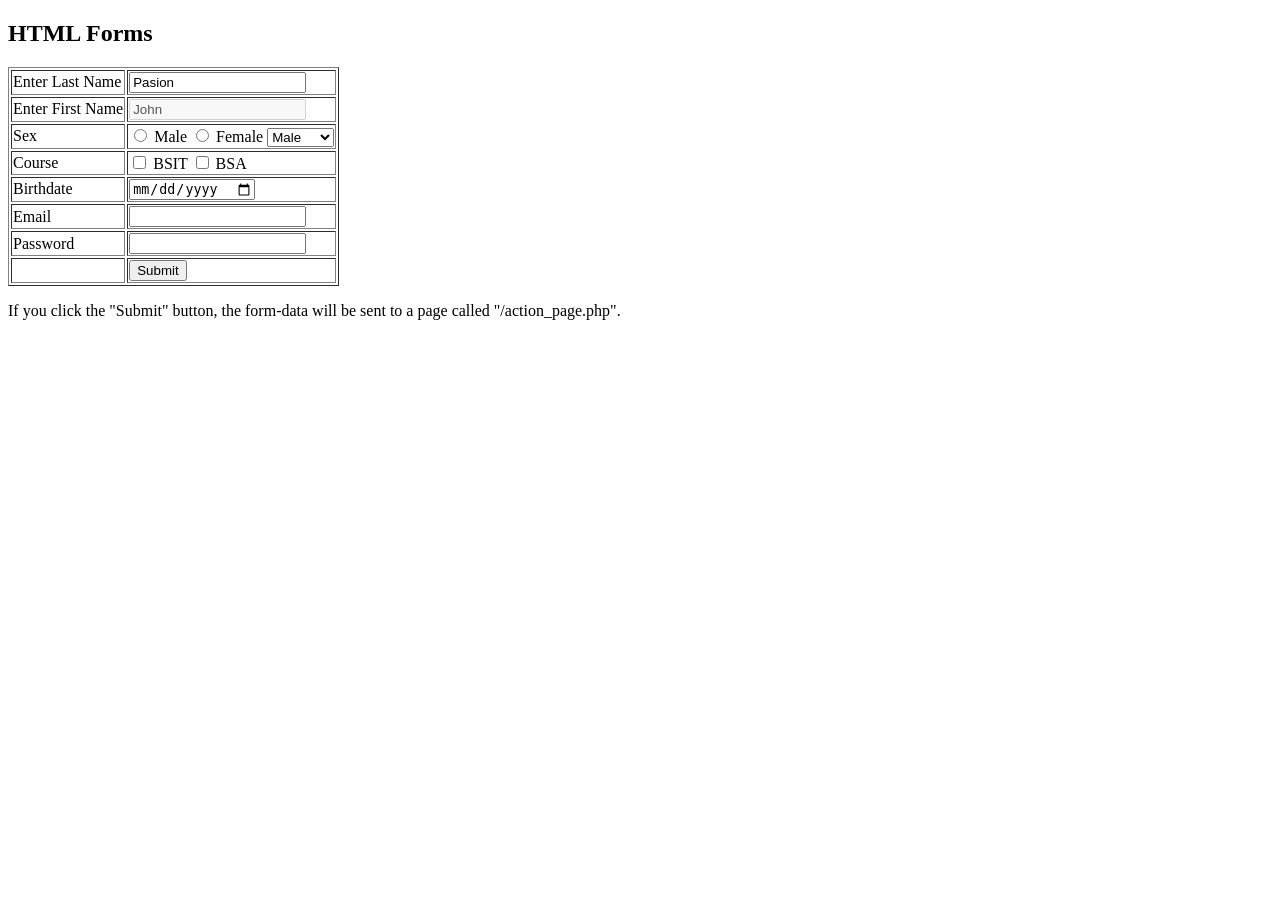
<file: pages/input.html>
<!DOCTYPE html>
<html>
<body>

<h2>HTML Forms</h2>

<form action="/action_page.php">
  <input type="hidden" name="id" value="23443234">
  <table border="1">
    <tr>
      <td>Enter Last Name</td>
      <td><input type="text" name="txtLastname" placeholder="Enter Last Name" value="Pasion" readonly/></td>
    </tr>
    <tr>
      <td>Enter First Name</td>
      <td><input type="text" name="txtFirstname" placeholder="Enter First Name" value="John" disabled/></td>
    </tr>
    <tr>
      <td>Sex</td>
      <td>
          <input type="radio" name="sex" value="Male"> Male
          <input type="radio" name="sex" value="Female"/> Female
          <select name="sex">
            <option value="Male">Male</option>
            <option value="Female">Female</option>
          </select>
      </td>
    </tr>
    <tr>
      <td>Course</td>
      <td>
          <input type="checkbox" name="course" value="BSIT"> BSIT
          <input type="checkbox" name="course" value="BSA"/> BSA
      </td>
    </tr>
    <tr>
      <td>Birthdate</td>
      <td>
          <input type="date" name="birthdate" value="" />
      </td>
    </tr>
    <tr>
      <td>Email</td>
      <td>
      <input type="email" name="email" value="" />
      </td>
    </tr>
    <tr>
      <td>Password</td>
      <td>
      <input type="password" name="password" value="" />
      </td>
    </tr>
    
    <tr>
      <td>&nbsp;</td>
      <td><input type="submit" value="Submit"></td>
    </tr>
    
    
  </table>
</form> 

<p>If you click the "Submit" button, the form-data will be sent to a page called "/action_page.php".</p>



</body>
</html>
</file>
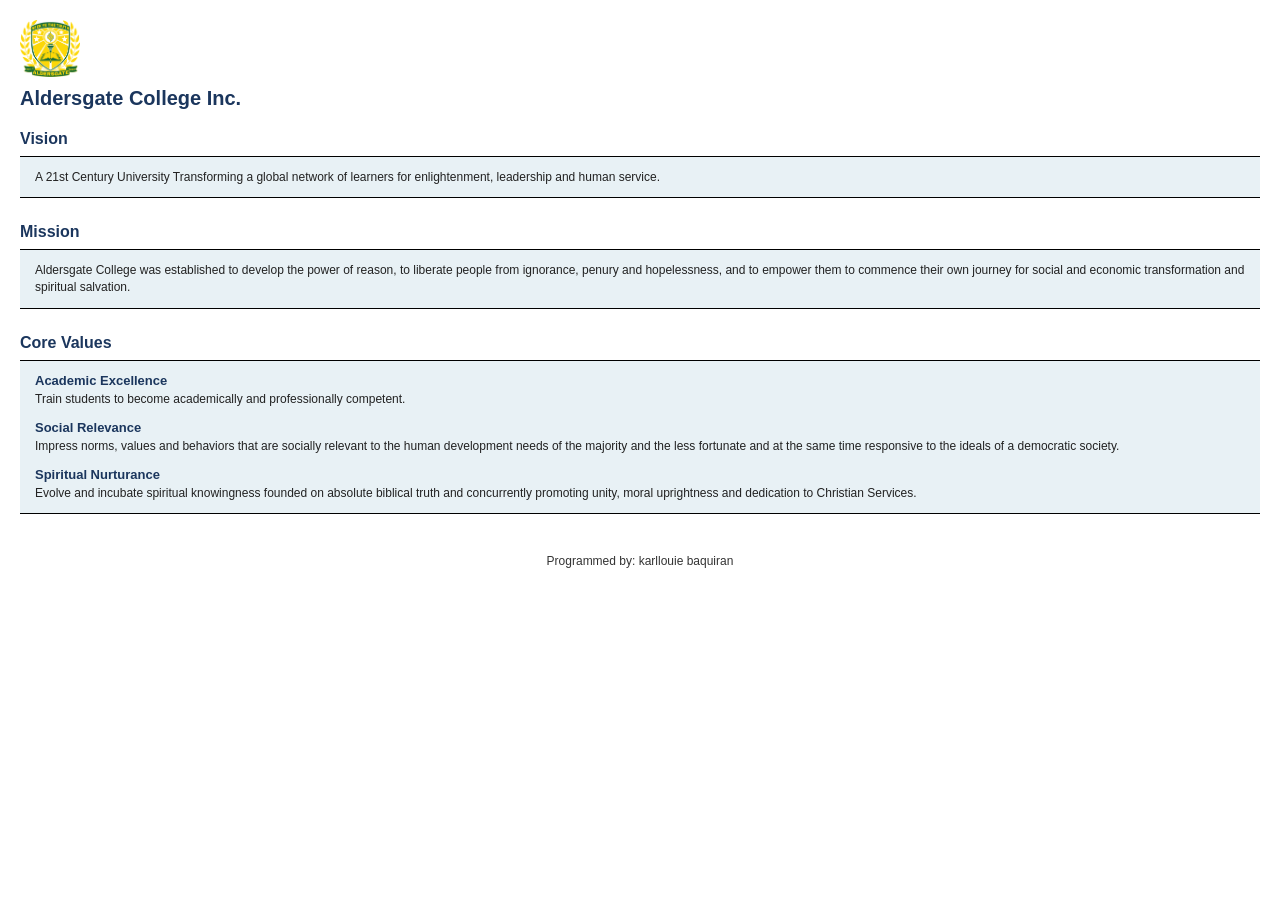
<file: pages/mission,Vision,CoreValues.html>
<!DOCTYPE html>
<html lang="en">
<head>
    <meta charset="UTF-8">
    <meta name="viewport" content="width=device-width, initial-scale=1.0">
    <title>Aldersgate College Inc.</title>
    <link rel="stylesheet" href="style.css">
</head>
<body>

    <header class="header-container">
        <img src="../images/logo.png" alt="Aldersgate Logo" class="logo">
        <h1 class="school-title">Aldersgate College Inc.</h1>
    </header>

    <section class="content-section">
        <h2 class="section-title">Vision</h2>
        <div class="content-box">
            <p>A 21st Century University Transforming a global network of learners for enlightenment, leadership and human service.</p>
        </div>
    </section>

    <section class="content-section">
        <h2 class="section-title">Mission</h2>
        <div class="content-box">
            <p>Aldersgate College was established to develop the power of reason, to liberate people from ignorance, penury and hopelessness, and to empower them to commence their own journey for social and economic transformation and spiritual salvation.</p>
        </div>
    </section>

    <section class="content-section">
        <h2 class="section-title">Core Values</h2>
        <div class="content-box">
            <div class="value-item">
                <h3>Academic Excellence</h3>
                <p>Train students to become academically and professionally competent.</p>
            </div>
            
            <div class="value-item">
                <h3>Social Relevance</h3>
                <p>Impress norms, values and behaviors that are socially relevant to the human development needs of the majority and the less fortunate and at the same time responsive to the ideals of a democratic society.</p>
            </div>

            <div class="value-item">
                <h3>Spiritual Nurturance</h3>
                <p>Evolve and incubate spiritual knowingness founded on absolute biblical truth and concurrently promoting unity, moral uprightness and dedication to Christian Services.</p>
            </div>
        </div>
    </section>

    <footer>
        Programmed by: karllouie baquiran
    </footer>

</body>
</html>
</file>
<file: pages/style.css>
body {
    font-family: Arial, Helvetica, sans-serif;
    margin: 20px;
    background-color: #ffffff;
    color: #1a2b4c;
}

.header-container {
    margin-bottom: 20px;
}

.logo {
    width: 60px;
    height: auto;
    display: block;
    margin-bottom: 10px;
}

.school-title {
    font-size: 20px;
    font-weight: bold;
    color: #1b365d;
    margin: 0;
}

.content-section {
    margin-bottom: 25px;
}

.section-title {
    font-size: 16px;
    font-weight: bold;
    color: #1b365d;
    margin-bottom: 8px;
}

.content-box {
    background-color: #e8f1f5;
    border-top: 1px solid #000000;
    border-bottom: 1px solid #000000;
    padding: 12px 15px;
}

.content-box p {
    margin: 0;
    font-size: 12px;
    line-height: 1.4;
    color: #222222;
}

.value-item {
    margin-bottom: 12px;
}

.value-item:last-child {
    margin-bottom: 0;
}

.value-item h3 {
    font-size: 13px;
    font-weight: bold;
    margin: 0 0 3px 0;
    color: #1b365d;
}

footer {
    text-align: center;
    font-size: 12px;
    color: #333333;
    margin-top: 40px;
    padding-bottom: 10px;
}
</file>
